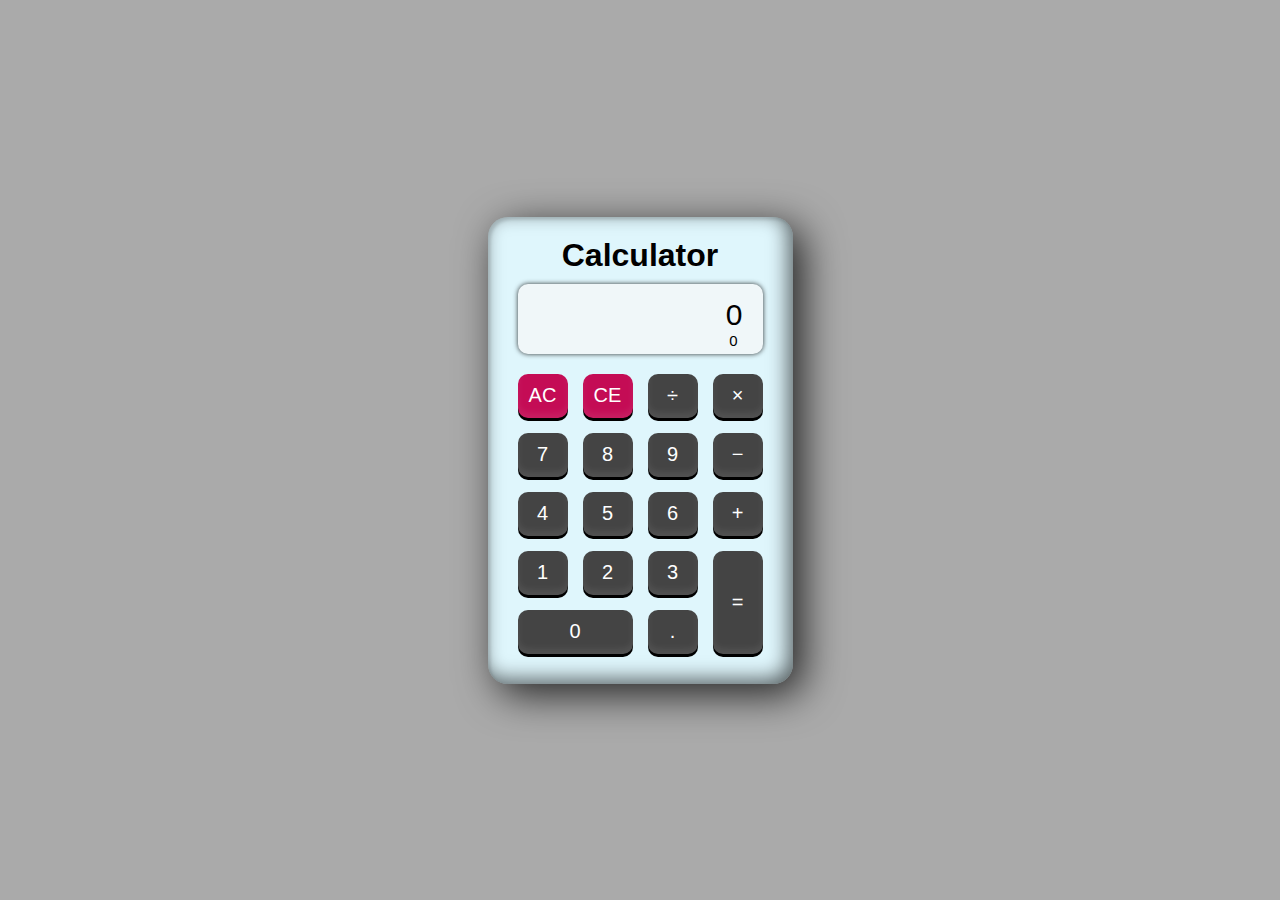
<file: Calculator/index.html>
<!DOCTYPE html>
<html lang="en">
<head>
	<meta charset="UTF-8">
	<meta name="viewport" content="width=device-width, initial-scale=1">
	<link rel="stylesheet" href="styles.css" type="text/css">
	<title>Simple Calculator</title>
</head>
<body>


<div class="container">
	<div class="calculator">
		<h1>Calculator</h1>
		<div class="display">
			<div id="current">0</div>
			<div id="previous">0</div>
		</div>
		<div class="buttons-container">
			<button value="AC" class="red">AC</button>
			<button value="CE" class="red">CE</button>
			<button value="divide">&divide;</button>
			<button value="times">&times;</button>
			<button value="7">7</button>
			<button value="8">8</button>
			<button value="9">9</button>
			<button value="minus">&minus;</button>
			<button value="4">4</button>
			<button value="5">5</button>
			<button value="6">6</button>
			<button value="plus">&#43;</button>
			<button value="1">1</button>
			<button value="2">2</button>
			<button value="3">3</button>
			<button value="equals" id="equals">&#61;</button>
			<button value="0" id="zero">0</button>
			<button value="dot">.</button>
		</div>
	</div>
</div>

<script src="scripts.js"></script>

</body>
</html>
</file>
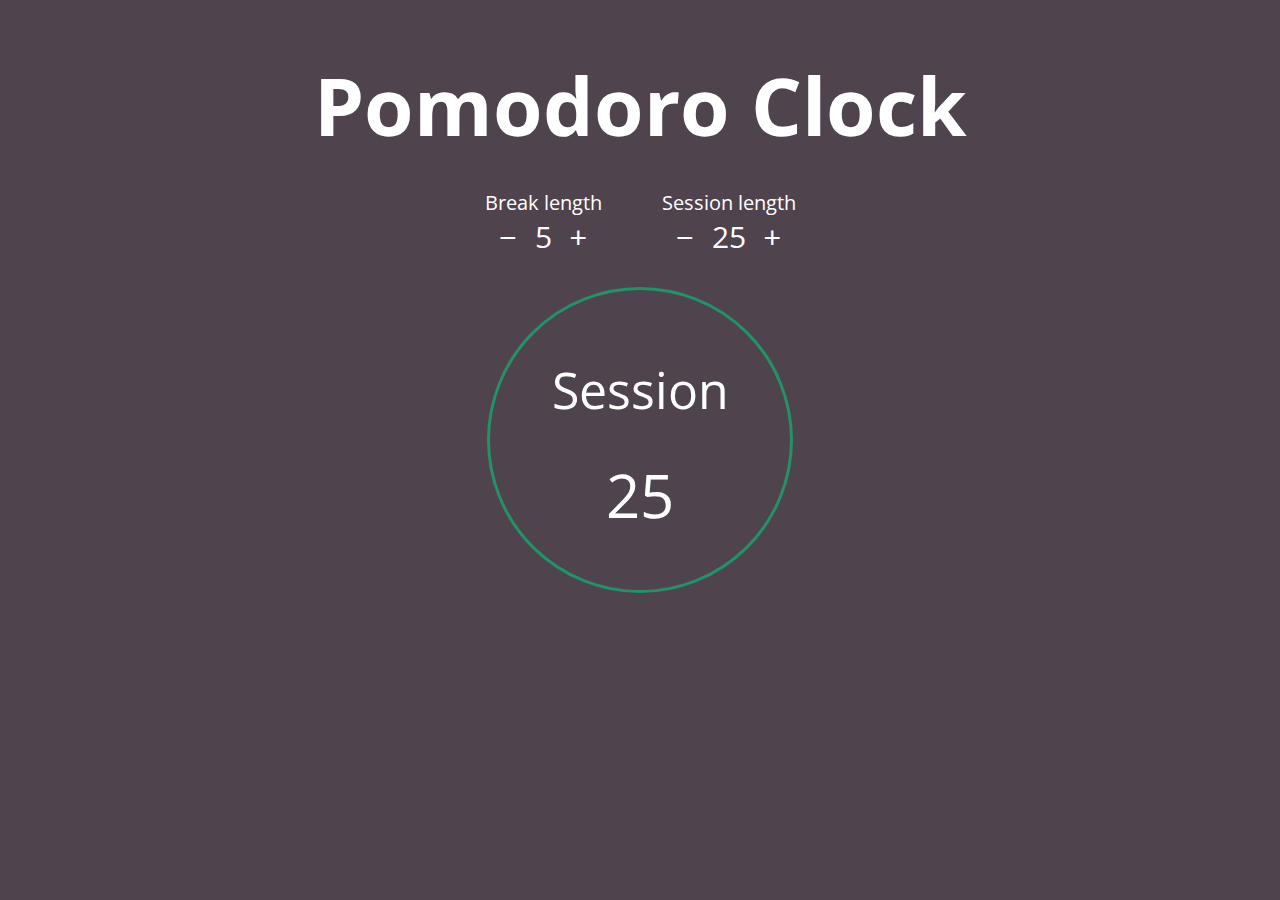
<file: Pomodoro clock/index.html>
<!DOCTYPE html>
<html lang="en">
<head>
	<meta charset="UTF-8">
	<meta name="viewport" content="width=device-width">
	<title>Pomodoro Timer</title>
	<link rel="stylesheet" href="styles.css">
	<link href="https://fonts.googleapis.com/css?family=Open+Sans" rel="stylesheet">
</head>
<body>

<main>
	<div class="container">

		<header>
			<h1>Pomodoro Clock</h1>

			<div class="settings-container">
				<div class="break-container">
					<p id="break-text">Break length</p>
					<div class="select">
						<button class="select-button" id="break-minus">&minus;</button>
						<p id="break-minutes">5</p>
						<button class="select-button" id="break-plus">&plus;</button>
					</div>
				</div>

				<div class="session-container">
					<p id="session-text">Session length</p>
					<div class="select">
						<button class="select-button" id="session-minus">&minus;</button>
						<p id="session-minutes">25</p>
						<button class="select-button" id="session-plus">&plus;</button>
					</div>
				</div>
			</div>
		</header>

		<section>
			<div class="timer-container">
				<div class="circle">
					<div class="circle-inner">
						<p id="timer-title">Session</p>
						<p id="countdown">25</p>
						<div class="overlay session-color"></div>
					</div>
				</div>
			</div>

	</div>
</main>

<script src="scripts.js"></script>
	
</body>
</html>
</file>
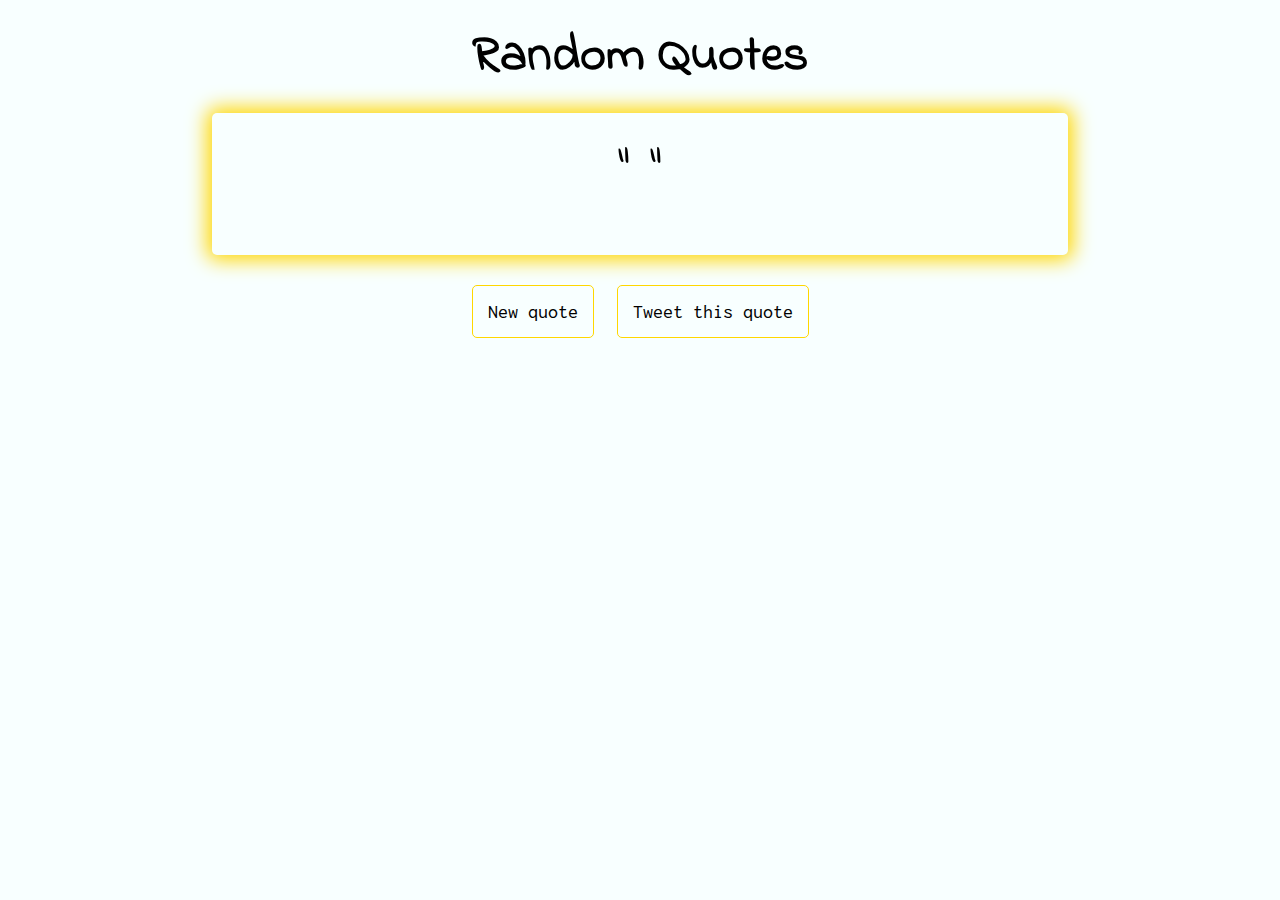
<file: Random quote machine/index.html>
<!DOCTYPE html>
<html lang="en">
<head>
	<meta charset="UTF-8">
	<meta name="viewport" content="width=device-width">
	<title>Random Quote Machine</title>
	<link rel="stylesheet" href="styles.css">
	<link href="https://fonts.googleapis.com/css?family=Inconsolata|Indie+Flower" rel="stylesheet">
</head>
<body>

<main>
	<section>
		<h1>Random Quotes</h1>
		<section class="quote-container">
			<blockquote></blockquote>
			<cite></cite>
		</section>
		<div class="buttons-container">
			<a class="btn" id="new">New quote</a>
			<a class="btn" id="tweet" target="_blank">Tweet this quote</a>
		</div>
	</section>
</main>	

<script
  src="https://code.jquery.com/jquery-3.2.1.min.js"
  integrity="sha256-hwg4gsxgFZhOsEEamdOYGBf13FyQuiTwlAQgxVSNgt4="
  crossorigin="anonymous"></script>
<script src="main.js"></script>
</body>
</html>
</file>
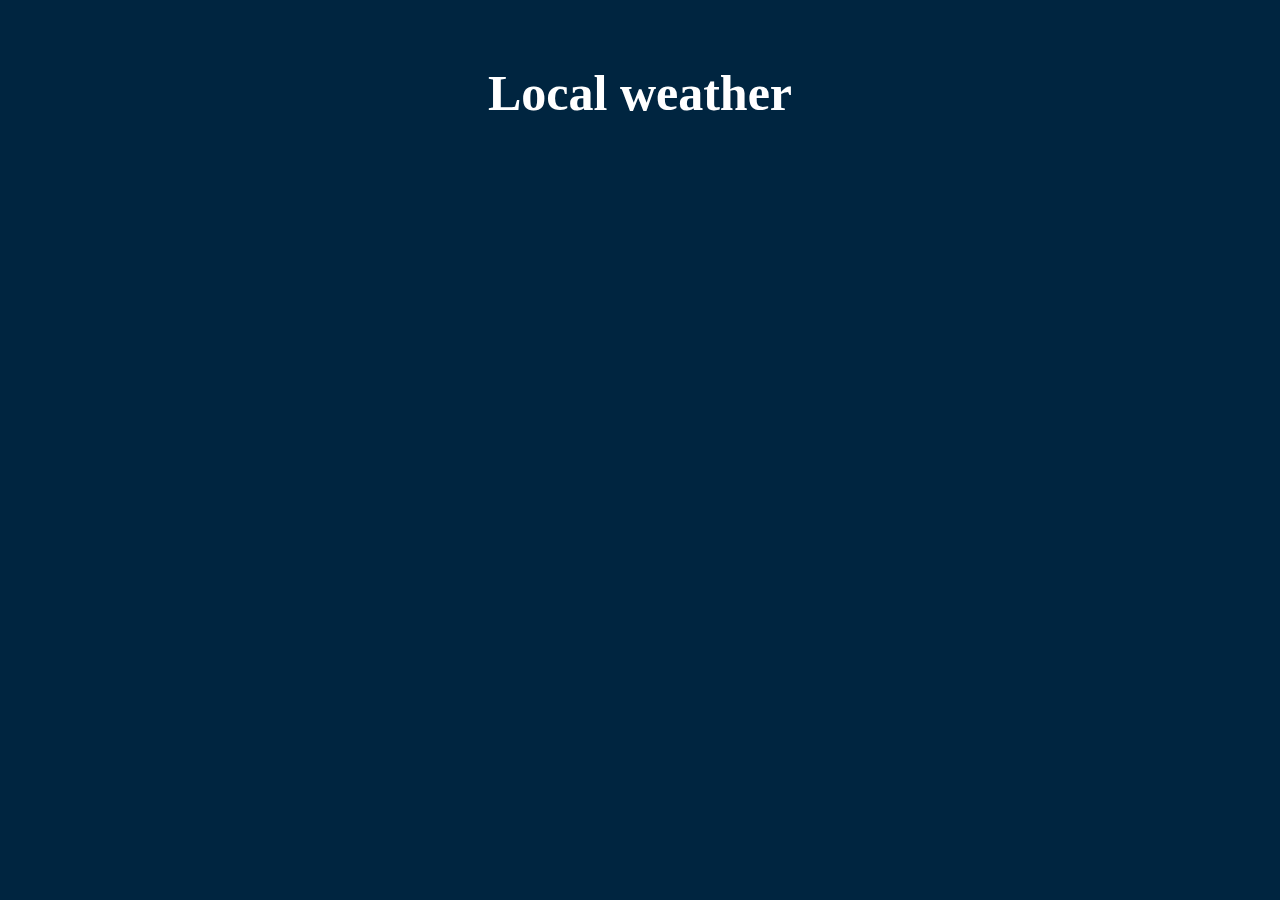
<file: Show local weather/index.html>
<!DOCTYPE html>
<html lang="en">
<head>
	<meta charset="UTF-8">
	<meta name="viewport" content="width=device-width">
	<title>Local Weather</title>
	<link rel="stylesheet" href="styles.css">
</head>
<body>
	<div class="container">
		<h1>Local weather</h1>
		<p id="location"></p>
		<p id="weather-type"></p>
		<img id="icon">
		<p id="temp"></p>
		<button id="units">Change to<br><span id="temp-type">Farenheight</span></button>
	</div>


<script src="main.js"></script>

</body>
</html>
</file>
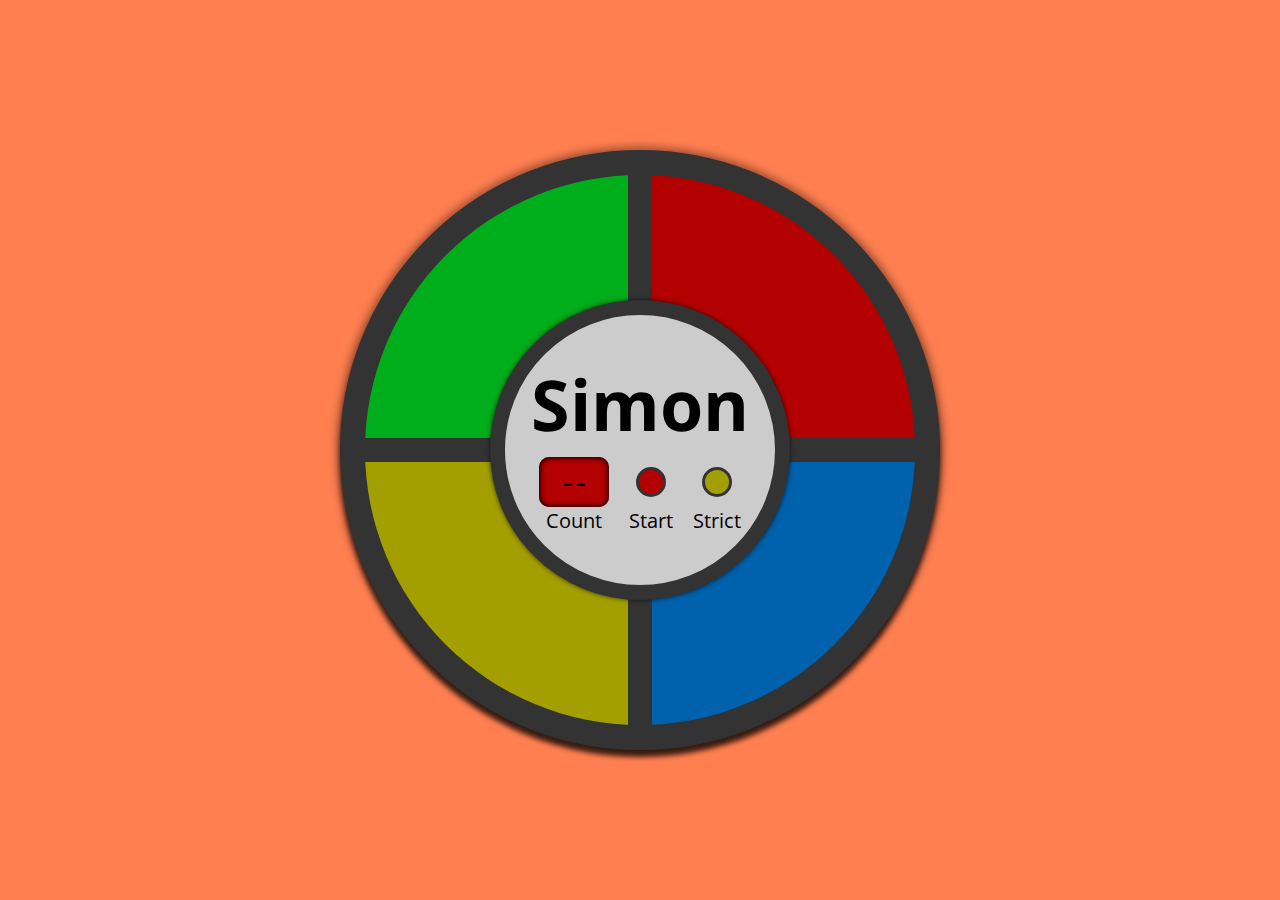
<file: Simon game/index.html>
<!DOCTYPE html>
<html lang="en">
<head>
	<meta charset="UTF-8">
	<meta name="viewport" content="width=device-width">
	<title>Simon Game</title>
	<link rel="stylesheet" href="styles.css">
	<link href="https://fonts.googleapis.com/css?family=Open+Sans" rel="stylesheet">
</head>
<body>

<main class="center">
	<div class="container center">
		<div class="outer-circle center">
			<div id="lt" class="quarter-circle no-interact"></div>
			<div id="rt" class="quarter-circle no-interact"></div>
			<div id="rb" class="quarter-circle no-interact"></div>
			<div id="lb" class="quarter-circle no-interact"></div>
			<div class="cross" id="c-hor"></div>
			<div class="cross" id="c-vert"></div>

			<div class="inner-circle">
				<h1>Simon</h1>

				<div class="buttons-container center">
					<div class="display">
						<div id="display" class="center">--</div>	
						<p>Count</p>
					</div>
					<div class="start">
						<button div id="start" class="button"></button>
						<p>Start</p>
					</div>
					<div class="strict">
						<button id="strict" class="button"></button>
						<p>Strict</p>
					</div>
				</div>

			</div>
		</div>
	</div>
</main>



<script src="main.js"></script>
	
</body>
</html>
</file>
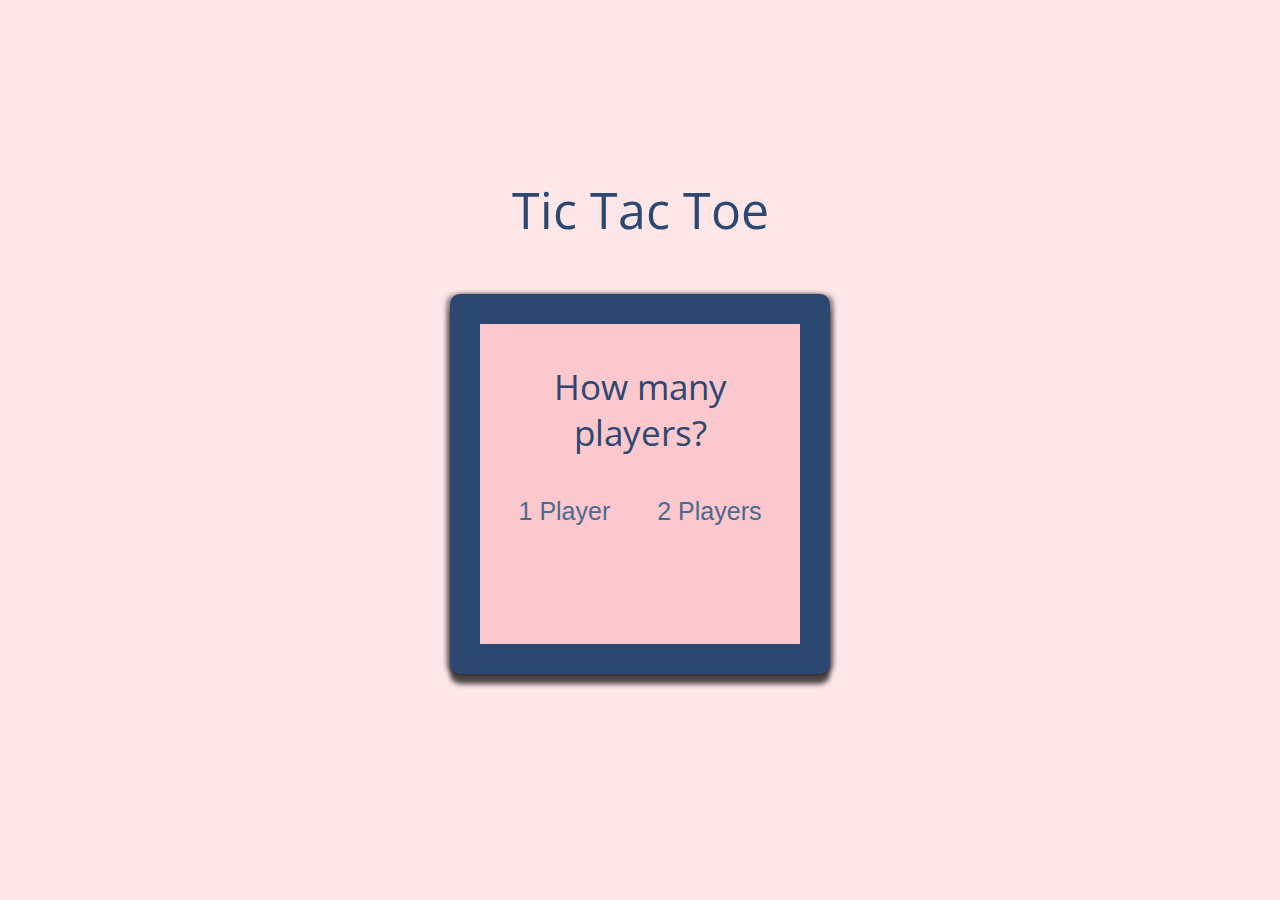
<file: Tic tac toe/index.html>
<!DOCTYPE html>
<html lang="en">
<head>
	<meta charset="UTF-8">
	<meta name="viewport" content="width=device-width">
	<title>Tic Tac Toe</title>
	<link rel="stylesheet" href="styles.css">
	<link href="https://fonts.googleapis.com/css?family=Open+Sans" rel="stylesheet">
</head>
<body>

<div class="container">
	<h1>Tic Tac Toe</h1>
	<div class="game-container">

		<section id="game-players" class="game-text">
			<p>How many players?</p>
			<button id="one-player">1 Player</button>
			<button id="two-players">2 Players</button>
		</section>

		<section id="icon-choice" class="game-text hide-opacity hide-z-index">
			<p><span id="player-1-only"></span>Would you like to be X or O?</p>	
			<button id="X">X</button>
			<button id="O">O</button>
			<button id="back">back</button>
		</section>

		<section class="game-grid hide-opacity hide-z-index">
			<div id="b0" class="border-b border-r"></div>
			<div id="b1" class="border-b border-r"></div>
			<div id="b2" class="border-b"></div>
			<div id="b3" class="border-b border-r"></div>
			<div id="b4" class="border-b border-r"></div>
			<div id="b5" class="border-b"></div>
			<div id="b6" class="border-r"></div>
			<div id="b7" class="border-r"></div>
			<div id="b8"></div>
		</section>

		<section id="turn-section" class="game-text hide-opacity">
			<p>Turn: <span id="turn">Player 1</span></p>	
		</section>

		<section id="win" class="game-text finish-animation hide-opacity hide-z-index">
			<p><span id="player-win"></span> wins!</p>
		</section>

		<section id="game-over" class="game-text hide-opacity hide-z-index finish-animation">
			<p>It's a draw.</p>
		</section>

	</div>
</div>



<script src="scripts.js"></script>
	
</body>
</html>
</file>
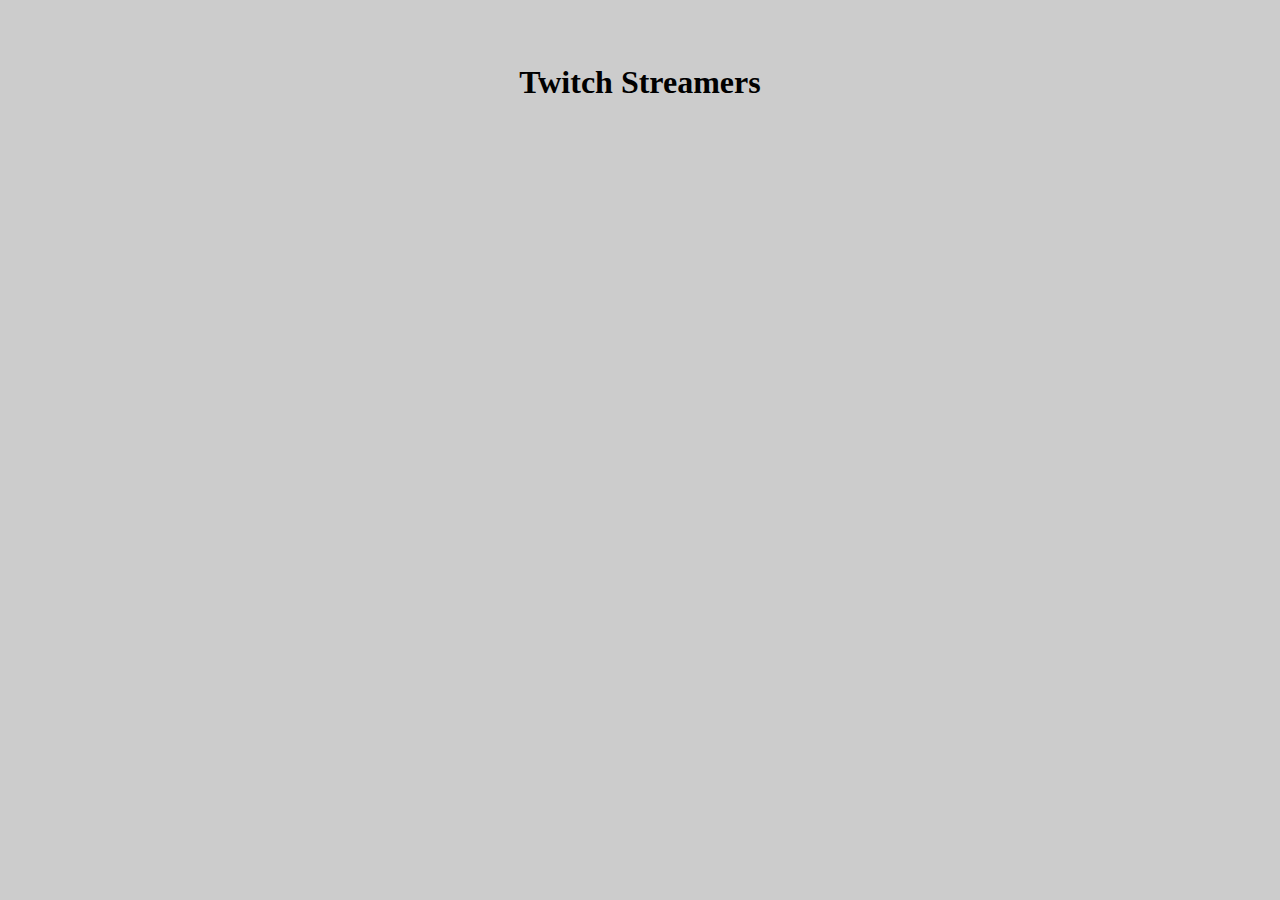
<file: Twitch api/index.html>
<!DOCTYPE html>
<html lang="en">
<head>
	<meta charset="UTF-8">
	<meta name="viewport" content="width=device-width">
	<title>Twitch API</title>
	<link rel="stylesheet" href="styles.css">
</head>
<body>
	
	<div class="outer-container">
		<h1>Twitch Streamers</h1>

		<div class="inner-container">

		</div>	
	</div>
	
<script
  src="https://code.jquery.com/jquery-3.2.1.min.js"
  integrity="sha256-hwg4gsxgFZhOsEEamdOYGBf13FyQuiTwlAQgxVSNgt4="
  crossorigin="anonymous"></script>
<script src="main.js"></script>
</body>
</html>
</file>
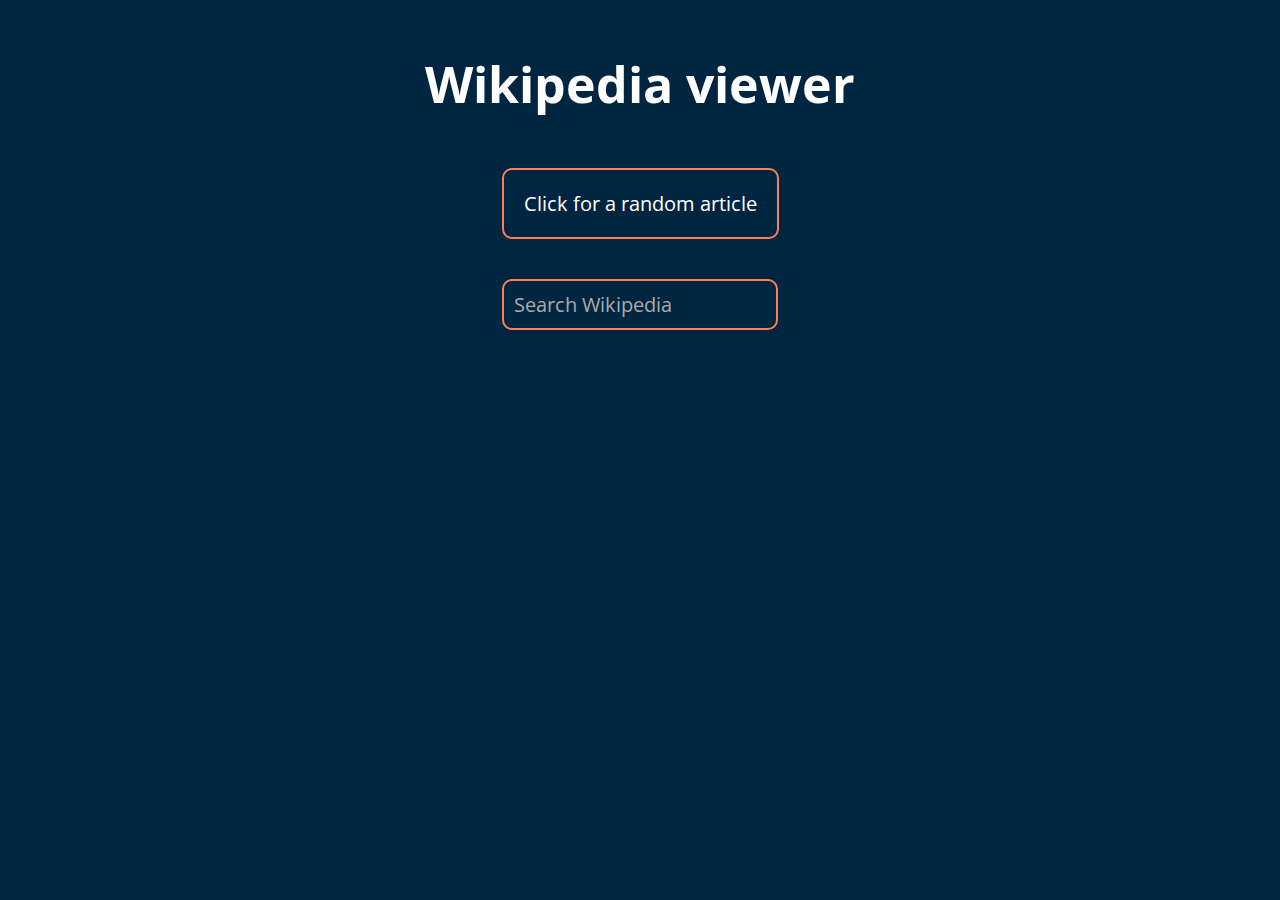
<file: Wikipedia viewer/index.html>
<!DOCTYPE html>
<html lang="en">
<head>
	<meta charset="UTF-8">
	<meta name="viewport" content="width=device-width">
	<title>Wikipedia Viewer</title>
	<link rel="stylesheet" href="styles.css">
	<link href="https://fonts.googleapis.com/css?family=Open+Sans" rel="stylesheet">
</head>
<body>
	
<div class="container">
	<h1>Wikipedia viewer</h1>
	<a href="https://en.wikipedia.org/wiki/Special:Random" target="_blank" class="btn">Click for a random article</a>
	<input type="search" id="search" name="search" placeholder="Search Wikipedia">
	<div class="articles"></div>
</div>

<script src="main.js"></script>
</body>
</html>
</file>
<file: Calculator/styles.css>
* {
	margin: 0;
	padding: 0;
	box-sizing: border-box;
	outline: none;
}

html, body {
	min-height: 100%;
}

body {
	background-color: #aaa;
	font-family: sans-serif;
}


.container {
	display: flex;
	justify-content: center;
	align-items: center;
	height: 100vh;
}

.calculator {
	text-align: center;
	padding: 20px 30px 30px;
	background-color: #DFF6FC;
	border-radius: 20px;
	box-shadow: 10px 10px 40px rgba(0, 0, 0, 0.8),
				-5px -5px 20px rgba(0, 0, 0, 0.6) inset,
				3px 3px 3px rgba(0, 0, 0, 0.1) inset;
}

.calculator h1 {
	margin-bottom: 10px;
}

.display {
	width: 245px;
	min-height: 70px;
	background-color: #F0F7F9;
	box-shadow: 0 0 5px rgba(0, 0, 0, 0.8);
	border-radius: 10px;
	margin-bottom: 20px;
	display: flex;
	flex-flow: column;
	justify-content: flex-end;
	align-items: flex-end;
	padding: 10px 20px 5px 0;
	overflow: hidden;
}

#current {
	font-size: 30px;
}

#previous {
	font-size: 15px;
	padding-right: 5px;
	height: 17px;
}

.buttons-container {
	display: grid;
	grid-gap: 15px;
	grid-template-columns: repeat(4, 50px);
	grid-template-rows: repeat(5, 44px);
	position: relative;
}

.buttons-container button {
	user-select: none;
	background-color: #444;
	border-radius: 10px;
	box-shadow: 0 3px 0 rgba(0, 0, 0, 1),
				0 -5px 7px rgba(255, 255, 255, 0.08) inset;
	color: #fff;
	font-size: 20px;
	cursor: pointer;
	outline: none;
	border: unset;
}

.buttons-container button:active {
	box-shadow: unset;
	transform: translate(0, 3px);
}

#equals {
	grid-row: 4 / 6;
	grid-column: 4 / 5;
}

#zero {
	grid-column: 1 / span 2;
}

.buttons-container .red {
	background-color: #C40C55;
}


@media screen and (max-width: 400px), screen and (max-height: 400px) {
  .container {
    transform: scale(0.8);
  }
}
</file>
<file: Pomodoro clock/styles.css>
* {
	margin: 0;
	padding: 0;
}

html {
	font-size: 10px;
}

body {
	background-color: #4f434e;
	color: #fff;
	font-family: 'Open Sans', sans-serif;
}

.container {
	text-align: center;
	margin-top: 50px;
}

h1 {
	font-size: 8rem;
}

.settings-container {
	display: flex;
	justify-content: center;
	font-size: 2rem;
}

.session-container {
	margin: 30px;
}

.break-container {
	margin: 30px;
}

.select {
	font-size: 3rem;
}

.select-button {
	display: inline;
	padding: 0 1rem;
	cursor: pointer;
	border: none;
	background-color: #4f434e;
	color: #fff;
	font-size: 3rem;
	outline: none;
}

.select p {
	display: inline;
}

.timer-container {
	display: flex;
	justify-content: center;
}

.circle {
	border: 3px solid #249167;
	border-radius: 50%;
	width: 300px;
	height: 300px;
	position: relative;
	cursor: pointer;
}

.circle-inner {
	display: flex;
	flex-flow: column;
	position: relative;
	margin: 2%;
	width: 96%;
	height: 96%;
	border-radius: 50%;
	overflow: hidden;
}

#timer-title {
	font-size: 5rem;
	font-weight: 400;
	margin-top: 60px;
	margin-bottom: 30px;
	z-index: 1;
}

#countdown {
	font-size: 6rem;
	z-index: 1;
}

.overlay {
	width: 100%;	
	position: absolute;
	bottom: 0;
	height: 0%;
}

.session-color {
	background-color: #249167;
}

.break-color {
	background-color: #d83122;	
}

@media screen and (max-width: 550px), screen and (max-height: 550px) {
  h1 {
	font-size: 5rem;
  }
}

@media screen and (max-width: 400px), screen and (max-height: 400px) {
  h1 {
  	margin-top: 1rem;
  	font-size: 3rem;
  } 
  .select, .select-button {
  	font-size: 2rem;
  }

  .circle {
  	width: 200px;
  	height: 200px;
  }
  #timer-title {
	font-size: 3rem;
	font-weight: 400;
	margin-top: 40px;
	margin-bottom: 30px;
	z-index: 1;
  }

  #countdown {
	font-size: 3rem;
	z-index: 1;
}
	
  .break-container, .session-container {
  	margin: 15px;
  }

 
}
</file>
<file: Random quote machine/styles.css>
* {
	margin: 0;
	padding: 0;
}

html {
	font-size: 10px;
}

body {
	display: flex;
	justify-content: center;
	text-align: center;
	margin-top: 2rem;
	font-family: 'Indie Flower', cursive;
	background-color: #F8FFFF;
}

main {
	max-width: 1000px;
	width: 70%;	
}

h1 {
	font-size: 5rem;
}

.quote-container {
	margin: 2rem;
	padding: 5rem;
	box-shadow: 0 0 20px 5px gold;
	border-radius: 5px;

}

blockquote {
	font-size: 3rem;
	line-height: 1.4;
}

blockquote::before, blockquote::after {
	display: inline-block;
	content: '"';
	font-size: 5rem;
	vertical-align: top;
	line-height: 0.5;
}

blockquote::before {
	margin-right: 10px;
}

blockquote::after {
	margin-left: 10px;
}

cite {
	display: block;
	font-size: 2.5rem;
	text-align: right;
	font-family: 'Inconsolata', monospace;
	font-style: normal;
}

.btn {
	text-decoration: none;
	color: #000;
	display: inline-block;
	background-color: transparent;
	outline: none;
	border: 1px solid gold;
	border-radius: 5px;
	padding: 1.5rem;
	margin: 1rem;
	font-family: 'Inconsolata', monospace;
	font-size: 2rem;
	cursor: pointer;
}

.btn:hover, .btn:focus {
	background-color: #FFF85F;
}

.btn:active {
	background-color: #FFF400;
}
</file>
<file: Show local weather/styles.css>
* {
	margin: 0;
	padding: 0;
}

html {
	font-size: 10px;
}

body {
	background-color: #002540;
	color: #fff;
	font-size: 2em;
}

.container {
	width: 90%;
	max-width: 1000px;
	margin: 5% auto;
	text-align: center;
	display: flex;
	flex-flow: column;
	justify-content: center;
	align-items: center;
}

.container > * {
}

h1 {
	font-size: 5rem;
  margin-bottom: 1rem;
}

button {
	display: none;
	outline: none;
	margin-top: 15px;
	padding: 0.5rem;
	border-radius: 5px;
	border: 2px solid coral;
	background-color: #002540;
	color: coral;
	letter-spacing: 2px;
	cursor: pointer;
}

button:hover {
	color: #fff;
}

img {
	width: 100px;
	display: block;
}

p {
	display: none;
	margin: 15px;
}

.weather-type {
	margin-bottom: 0;
}
.temp {
	margin-top: 0;
}
</file>
<file: Simon game/styles.css>
* {
	margin: 0;
	padding: 0;
	box-sizing: border-box;
	user-select: none;
	outline: none;
}

html {
	font-size: 10px;
}

body {
	background-color: coral;
	font-family: 'Open sans', arial;
}

.center {
	display: flex;
	align-items: center;
	justify-content: center;
}

.container {
	text-align: center;
	height: 100vh;
}

.outer-circle {
	position: relative;
	box-sizing: border-box;
	width: 600px;
	height: 600px;
	max-width: 600px;
	max-height: 600px;
	border: 25px solid #333;
	border-radius: 50%;
	background-color: #333;
	box-shadow: 0 7px 5px 0 rgba(0, 0, 0, 0.7),
				0 0 8px 3px rgba(0, 0, 0, 0.4);
}

.outer-circle > div {
	position: absolute;
}

.cross {
	border: 12.5px solid #333;
	height: 0;
	width: 0;
}

#c-hor {
	width: 100%;
}

#c-vert {
	height: 100%;
}

.quarter-circle {
	width: 50%;
	height: 50%;
	cursor: pointer;
}

#lt {
	border-top-left-radius: 100%;
	background-color: #00AD1A;
	top: 0;
	left: 0;
}

#lt.highlight, #lt:not(.no-interact):active {
	background-color: #00EB23;
}

#rt {
	border-top-right-radius: 100%;
	background-color: #B30000;
	top: 0;
	right: 0;
}

#rt.highlight, #rt:not(.no-interact):active {
	background-color: #F30000;
}

#lb {
	border-bottom-left-radius: 100%;
	background-color: #A39F00;
	bottom: 0;
	left: 0;
}

#lb.highlight, #lb:not(.no-interact):active {
	background-color: #FFFA3B;
}

#rb {
	border-bottom-right-radius: 100%;
	background-color: #0061AD;
	bottom: 0;
	right: 0;
}

#rb.highlight, #rb:not(.no-interact):active {
	background-color: #008EFE; 
}

.inner-circle {
	z-index: 1;
	width: 300px;
	height: 300px;
	border-radius: 50%;
	border: 15px solid #333;
	background-color: #ccc;
	box-shadow: 0 0px 5px 0 rgba(0, 0, 0, 0.7);
}

h1 {
	font-size: 7rem;
	margin-top: 15%;
}

.buttons-container {
	margin-top: 0.5rem;
	font-size: 2rem;
	text-align: center;
	align-items: flex-end;
}

.buttons-container > div {
	margin: 0 1rem;
	text-align: center;
}

#display {
	width: 70px;
	height: 50px;
	background-color: #f40000;
	background-color: #B30000;
	border-radius: 1rem;
	font-size: 3rem;
	letter-spacing: 3px;
	text-indent: 3px;
	box-shadow: inset 0 0 5px 1px black;
}

#display.highlight {
	background-color: #f40000;
}

.button {
	display: block;
	outline: none;
	border: 3px solid #333;
	width: 30px;
	height: 30px;
	border-radius: 50%;
	margin: 0 auto 1rem;
	cursor: pointer;
}

#start {
	background-color: #B30000;
}

#start:hover, #start:focus {
	background-color: #FF0000;
	border-width: 5px;
}

#strict {
	background-color: #A39F00;
}

#strict.highlight, #strict:hover, #strict:focus {
	background-color: #FFFA3B;
	border-width: 5px;
}

#start:active, #strict:active {
	box-shadow: inset 0 0 2px black;
}

#strict.active {
	background-color: ;
}

/* JavaScript classes */

/* .active:
	for #strict and colors.
*/
.no-interact {
	cursor: unset;
	pointer-events: none;
}

@media screen and (max-width: 650px), screen and (max-height: 650px) {
  .outer-circle {
    transform: scale(0.7);
  }
}

@media screen and (max-width: 450px), screen and (max-height: 450px) {
  .outer-circle {
    transform: scale(0.5);
  }
}
</file>
<file: Tic tac toe/styles.css>
@import url('https://fonts.googleapis.com/css?family=Open+Sans');

* {
	margin: 0;
	padding: 0;
	outline: none;
}

html {
	font-size: 10px;
}

body {
	font-family: 'Open Sans', sans-serif;
	background-color: #FDE6E8;
	display: flex;
	justify-content: center;
	align-items: center;
	height: 100vh;
}

.container {
	display: flex;
	justify-content: center;	
	flex-flow: column;
	align-items: center;
}

h1 {
	font-size: 5rem;
	font-weight: 400;
	color: #2C4770;
}

.game-container {
	margin: 50px auto;
	width: 380px;
	height: 380px !important;
	box-sizing: border-box;
	background: #FAC8CD;
	border: 30px solid #2C4770;
	border-radius: 10px;
	box-shadow: 0 10px 5px rgba(0, 0, 0, 0.7),
				4px 0 4px rgba(0, 0, 0, 0.4),
				-4px 0 4px rgba(0, 0, 0, 0.4);
	color: #2C4770;
	position: relative;
}

.game-container > section {
	position: absolute;
	padding: 1rem;
	width: 100%;
	height: 100%;
	box-sizing: border-box;
	transition: 1s;
}

/* TURN SECTION */
#turn-section {
	margin-top: -70px;
	color: #fff;
	height: unset;
	transition: 0.5s;
}

#turn-section p, #turn-section span {
	font-size: 2.2rem;
	transition: 0.1s;
}

/* GAME PLAYERS */

.game-text {
	text-align: center;
	flex-flow: column;
}

.game-text p {
	font-size: 3.5rem;
	margin-top: 3rem;
	line-height: 1.3;
}

.game-text button {
	margin: 3rem 1rem 1rem;
	display: inline-block;
	outline: none;
	border: none;
	background-color: transparent;
	font-size: 2.5rem;
	padding: 1rem;
	color: #4F688E;
	border: 2px dashed transparent;
	border-radius: 2rem;
}

.game-text button:hover, .game-players:focus {
	border-color: #4F688E;
	cursor: pointer;
}

.game-text button:active {
	background-color: #4F688E;
	color: #fff;
}

#back {
	display: block;
	margin: 0 auto;
	text-align: center;
	border: none;
}

#back:hover, #back:focus, #back:active {
	background-color: #4F688E;
	color: #fff;
}

/* GAME GRID */
.game-grid {
	display: grid;
	grid-template-columns: repeat(3, 100px);
	grid-gap: 0;
}

.game-grid div {
	width: 100px;
	height: 100px;
	font-size: 7rem;
	display: flex;
	justify-content: center;
	align-items: center;
}

.border-b {
	border-bottom: 2px solid #2C4770;
}

.border-r {
	border-right: 2px solid #2C4770;
}

 .hide-opacity {
 	opacity: 0 !important;
 }

 .hide-z-index {
 	z-index: -1;
 }

.highlight {
	background-color: rgba(0, 0, 0, 0.3);
}

.finish-animation p {
	margin-top: 10rem;
}

@media screen and (max-width: 550px), screen and (max-height: 550px) {
  .container {
    transform: scale(0.7);
  }

}

@media screen and (max-width: 400px), screen and (max-height: 400px) {
  .container {
    transform: scale(0.6);
  }
}
</file>
<file: Twitch api/styles.css>
* {
	margin: 0;
	padding: 0;
}

.html {
	font-size: 10px;
}

body {
	background-color: #ccc;
	padding-top: 5%;
}

.outer-container {
	width: 70%;
	max-width: 1000px;
	margin: auto;
}

h1 {
	text-align: center;
}

.inner-container {
	margin-top: 1rem;
	display: flex;
	flex-direction: column;
}

article {
	display: grid;
	grid-template-columns: 100px 1fr 3fr;
	grid-gap: 1rem;
	justify-items: center;
	justify-content: space-around;
	margin-top: 5px;
	overflow: hidden;
}

.online {
	background-color: #6FCD6E;
}

.offline {
	background-color: #7BB5CE;
}

article > * {
	display: flex;
	align-items: center;
	justify-content: center;
	margin: 0.5rem 0;
	text-align: center;
}

img {
	border-radius: 50%;
	width: 50px;
	height: 50px;
	user-select: none;
}

a {
	text-decoration: none;
	color: #452A9B;
}

.status {
	color: #000;
	cursor: pointer;	
	max-width: 100px;
	max-height: 50px;
	height: 50px;
	overflow: none;
}

a:hover {
	text-decoration: underline;
}

p, a {
	font-size: 1.2rem;
}

@media (max-width: 700px) {
	.outer-container {
		width: 95%;
	}	
}
</file>
<file: Wikipedia viewer/styles.css>
* {
	margin: 0;
	padding: 0;
}

html {
	font-size: 10px;
}

body {
	background-color: #002540;
	color: #fff;
	font-family: 'Open Sans', sans-serif;
}

.container {
	margin: 2rem auto;
	text-align: center;
	display: flex;
	flex-flow: column;
	justify-content: center;
	align-items: center;
}

h1 {
	margin: 3rem;
	font-size: 5rem;
}

.btn {
	display: inline-block;
	text-decoration: none;
	background-color: transparent;
	color: #fff;
	padding: 2rem;
	font-size: 2rem;
	border: 2px solid coral;
	border-radius: 1rem;
	margin: 2rem;
	font-family: 'Open Sans', sans-serif;
}

.btn:hover {
	background-color: #004476;
}

input {
	display: block;
	margin: 2rem;
	padding: 1rem;
	font-size: 2rem;
	background-color: transparent;
	border-radius: 10px;
	outline: none;
	border: 2px solid coral;
	box-shadow: none;
	color: #fff;
	font-family: 'Open Sans', sans-serif;
}

input:focus {
	background-color: #004476;
}

input::placeholder {
	color: #aaa;
}

input::after {
	content: "x";
	float: right;
}

.articles {
	text-align: left;
}

article {
	margin: 3rem;
}

article a {
	display: block;
	text-decoration: none;
	color: #fff;
	border: 2px solid coral;
	border-radius: 5px;
	padding: 2rem;
	font-size: 2rem;
	width: 80%;
	max-width: 1000px;
	margin: 1rem auto;
}

article a:hover {
	background-color: #004476;
}

article h2 {
	font-size: 2.5rem;
	margin-bottom: 1rem;
}
</file>
